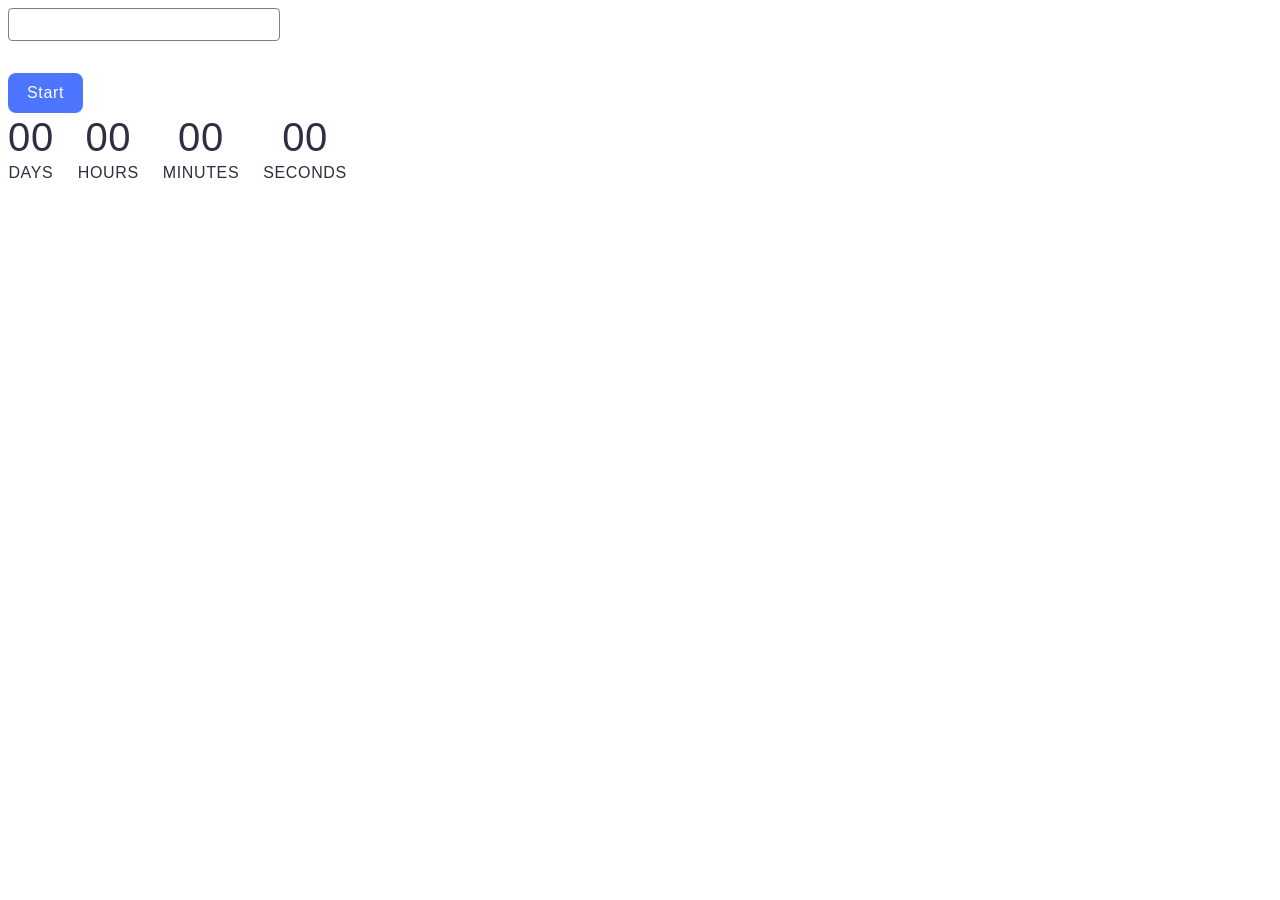
<file: src/1-timer.html>
<!DOCTYPE html>
<html lang="en">
  <head>
    <meta charset="UTF-8" />
    <meta http-equiv="X-UA-Compatible" content="IE=edge" />
    <meta name="viewport" content="width=device-width, initial-scale=1.0" />
    <title>Page 2</title>
    <link rel="stylesheet" href="./css/styles.css" />
  </head>
  <body>
    <input type="text" id="datetime-picker" />
    <button type="button" data-start>Start</button>

    <div class="timer">
      <div class="field">
        <span class="value" data-days>00</span>
        <span class="label">Days</span>
      </div>
      <div class="field">
        <span class="value" data-hours>00</span>
        <span class="label">Hours</span>
      </div>
      <div class="field">
        <span class="value" data-minutes>00</span>
        <span class="label">Minutes</span>
      </div>
      <div class="field">
        <span class="value" data-seconds>00</span>
        <span class="label">Seconds</span>
      </div>
    </div>

    <script type="module" src="./js/1-timer.js" defer></script>
  </body>
</html>
</file>
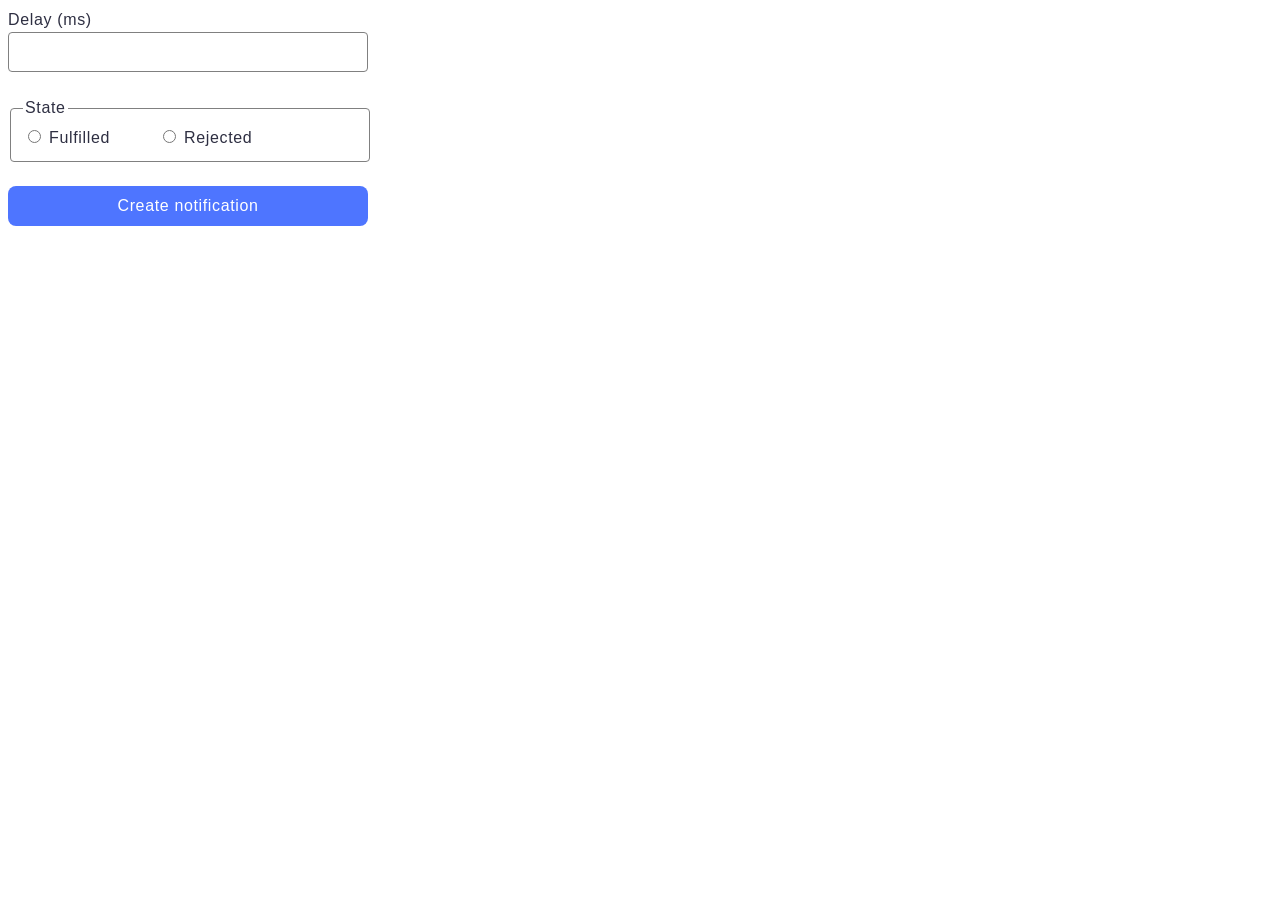
<file: src/2-snackbar.html>
<!DOCTYPE html>
<html lang="en">
  <head>
    <meta charset="UTF-8" />
    <meta http-equiv="X-UA-Compatible" content="IE=edge" />
    <meta name="viewport" content="width=device-width, initial-scale=1.0" />
    <title>Page 3</title>
    <link rel="stylesheet" href="./css/styles.css" />
  </head>
  <body>
    <form class="form">
      <label>
        Delay (ms)
        <input type="number" name="delay" required />
      </label>

      <fieldset>
        <legend>State</legend>
        <label>
          <input type="radio" name="state" value="fulfilled" required />
          Fulfilled
        </label>
        <label>
          <input type="radio" name="state" value="rejected" required />
          Rejected
        </label>
      </fieldset>

      <button type="submit">Create notification</button>
    </form>

    <script type="module" src="./js/2-snackbar.js" defer></script>
  </body>
</html>
</file>
<file: src/css/styles.css>
/**
  |============================
  | include css partials with
  | default @import url()
  |============================
*/
/* Common styles */
@import url('./reset.css');
@import url('./1-timer.css');
@import url('./2-snackbar.css');
</file>
